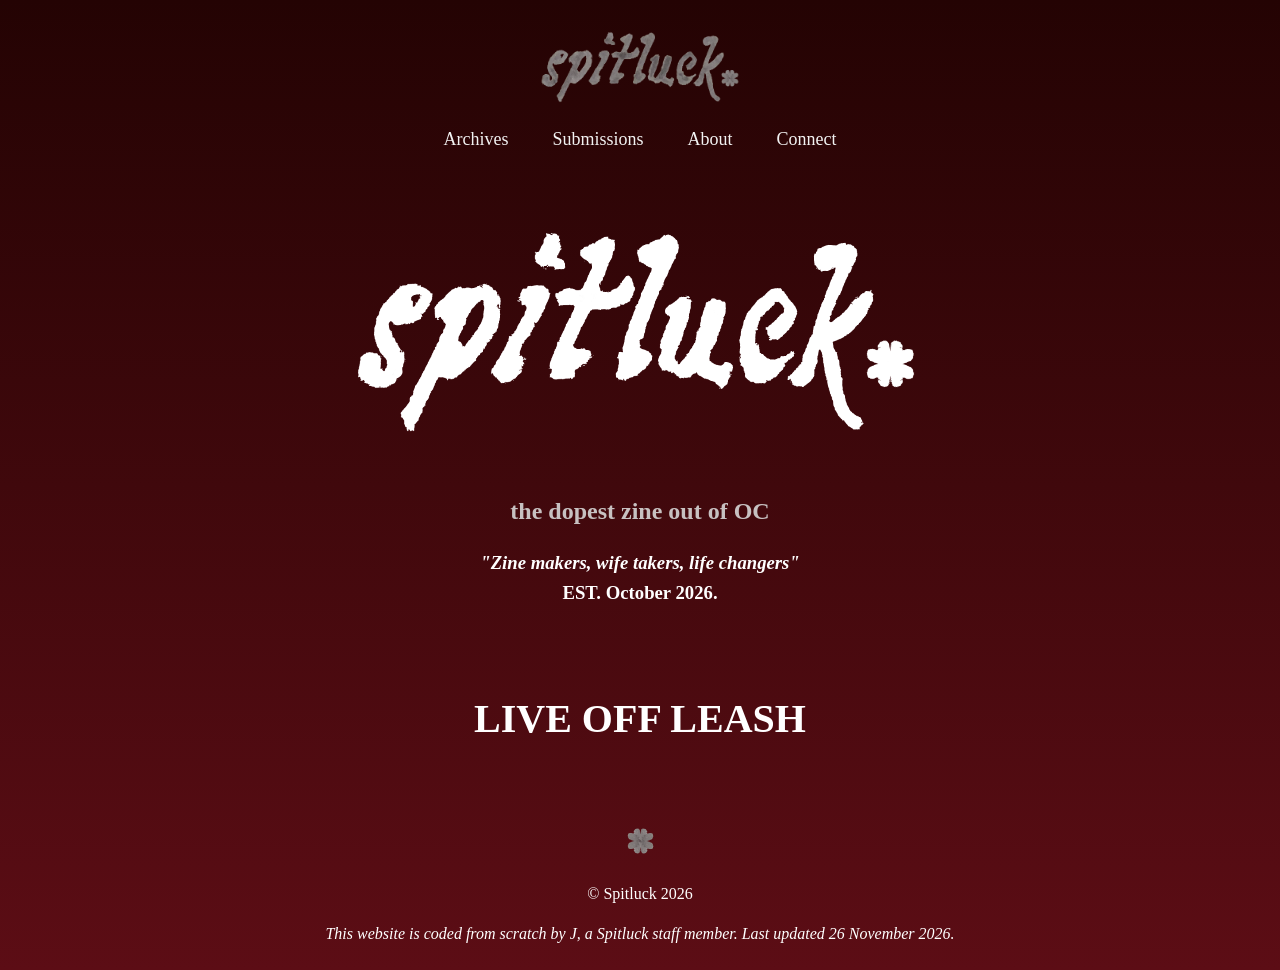
<file: index.html>
<!DOCTYPE html>
<html>

<head>
    <title> Home | Spitluck </title>
    <link rel="stylesheet" href="style.css" />
</head>

<div class="topnav">
<a href="index.html"> <img src="images/logo-gray-small.PNG" alt="banner-logo" class="banner-logo" width="200px"> </a> 
 <br> 
    <a href="archives.html">Archives</a>
    <a href="submissions.html">Submissions</a>
    <a href="about.html">About</a>
    <a href="connect.html">Connect</a>
</div>
<br>
<img src="images/logo-white-small.PNG" alt="home-logo" class="home-logo" width="600px">
<h2> the dopest zine out of OC</h2>
<h3><i>"Zine makers, wife takers, life changers"</i>
<br> EST. October 2026.</h3> 
<br> <h1>LIVE OFF LEASH</h1>
<br><br>

   <div class="bottom-ribon">
        <img src="images/clover-icon.png" alt="bottom-ribbon-clover" width="35px">
        <br>
        <p> © Spitluck 2026 <br>
            <i>This website is coded from scratch by J, a Spitluck staff member.
                Last updated 26 November 2026.
            </i> </p>
    </div>
</html>
</file>
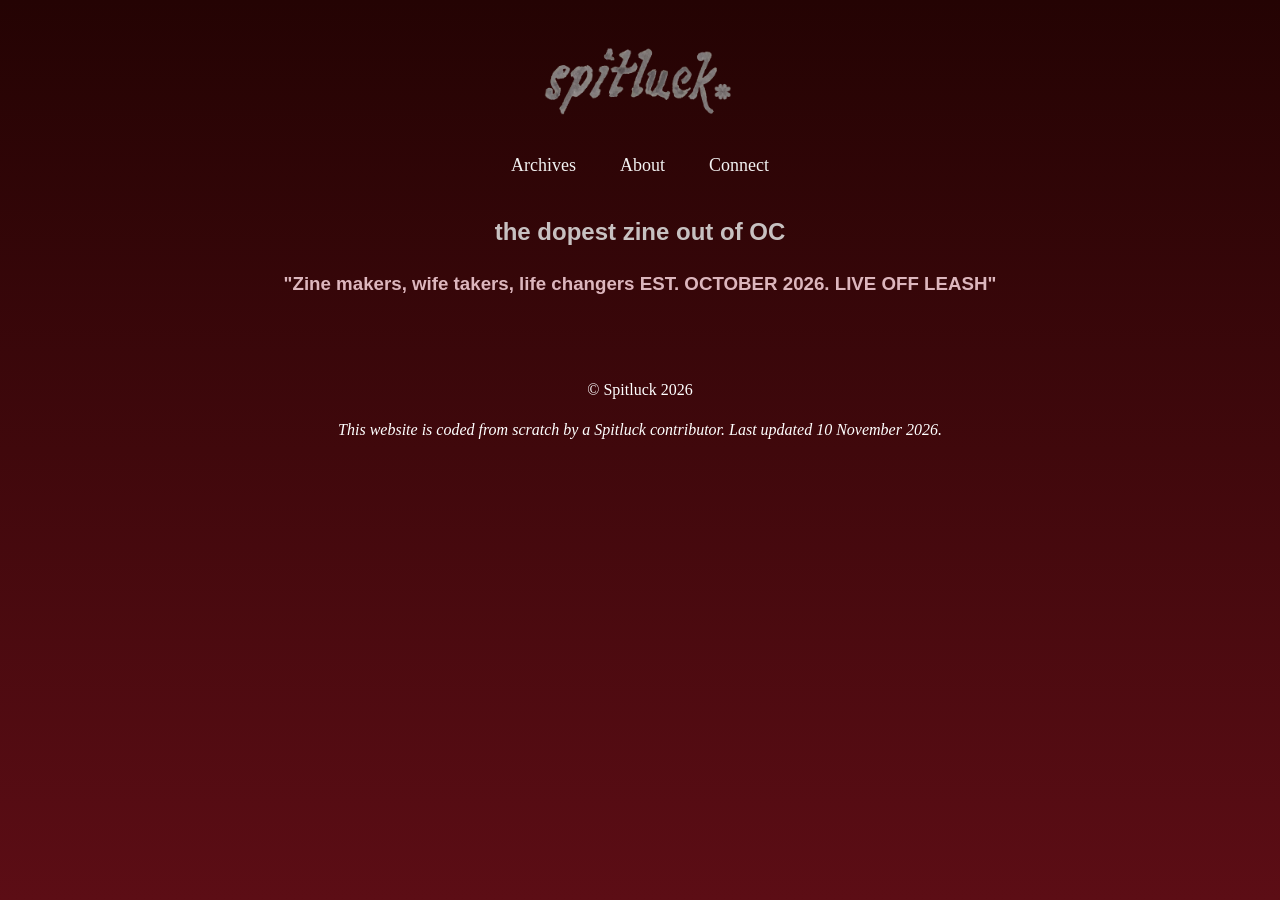
<file: spitluck/index.html>
<!DOCTYPE html>
<html>

<head>
    <title> Home | Spitluck </title>
    <link rel="stylesheet" href="style.css" />
</head>

<div class="topnav">
<a href="index.html"> <img src="images/logo-og.PNG" alt="banner-logo" width="200px"> </a> 
 <br> 
    <a href="archives.html">Archives</a>
    <a href="about.html">About</a>
    <a href="connect.html">Connect</a>
</div>
<br>
<h2> the dopest zine out of OC</h2>
<h3>"Zine makers, wife takers, life changers EST. OCTOBER 2026. LIVE OFF LEASH"</h3>
<br><br>

   <div class="bottom-ribbon">
        <p> © Spitluck 2026 <br>
            <i>This website is coded from scratch by a Spitluck contributor.
                Last updated 10 November 2026.
            </i> </p>
    </div>
</html>
</file>
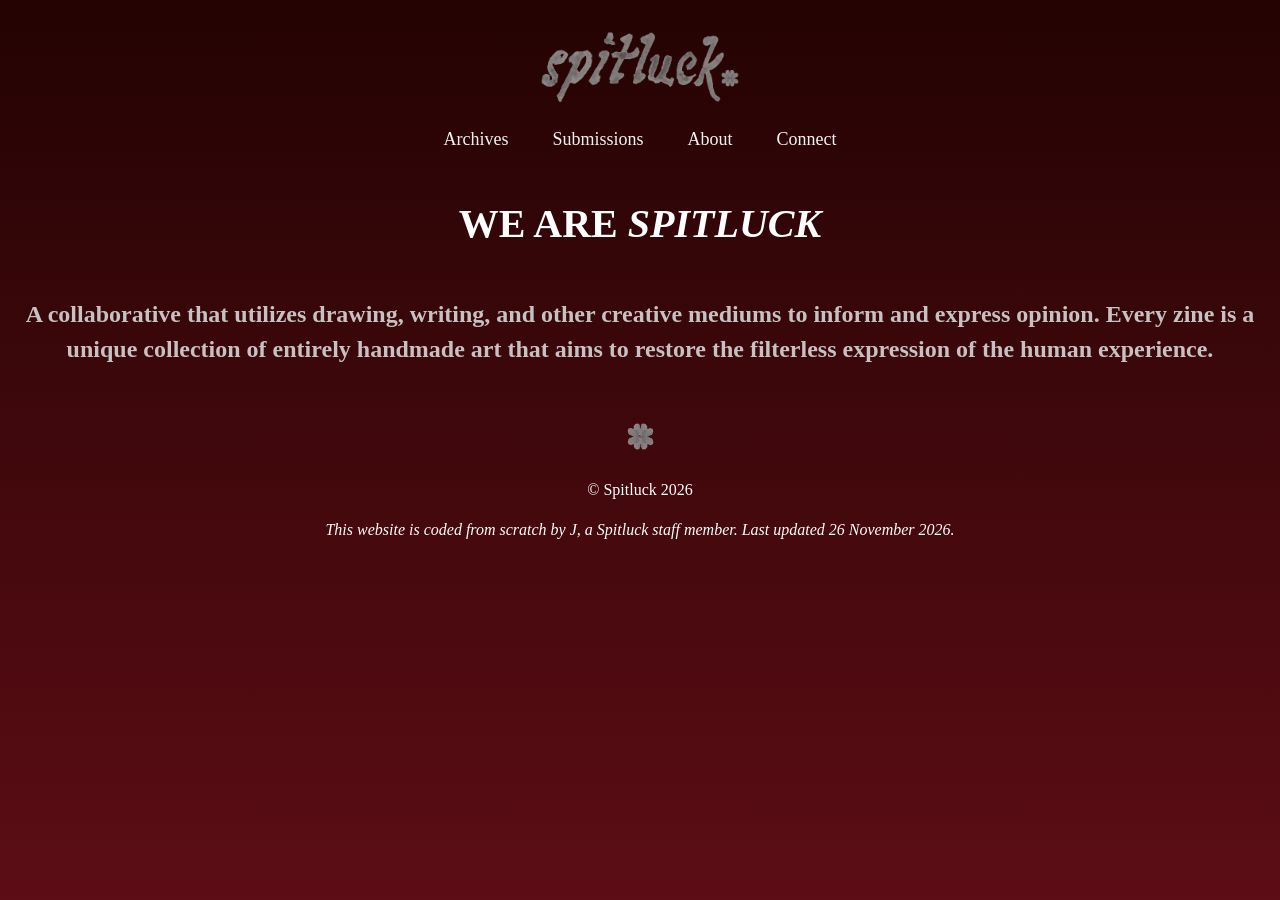
<file: about.html>
<!DOCTYPE html>
<html>

<head>
    <title> About | Spitluck </title>
    <link rel="stylesheet" href="style.css" />
</head>

<div class="topnav">
<a href="index.html"> <img src="images/logo-gray-small.PNG" alt="banner-logo" class="banner-logo" width="200px"> </a> 
 <br> 
    <a href="archives.html">Archives</a>
    <a href="submissions.html">Submissions</a>
    <a href="about.html">About</a>
    <a href="connect.html">Connect</a>
</div>

<h1> WE ARE <i>SPITLUCK</i></h1>
<h2> A collaborative that utilizes drawing, writing, and other creative mediums to inform and express opinion. Every zine is a unique collection of entirely handmade art that aims to restore the filterless expression of the human experience.   </h2>
<br> <br>
<div class="bottom-ribbon">
      <img src="images/clover-icon.png" alt="bottom-ribbon-clover" width="35px">
        <br>
        <p> © Spitluck 2026 <br>
            <i>This website is coded from scratch by J, a Spitluck staff member.
                Last updated 26 November 2026.
            </i> </p>
    </div>
</html>
</file>
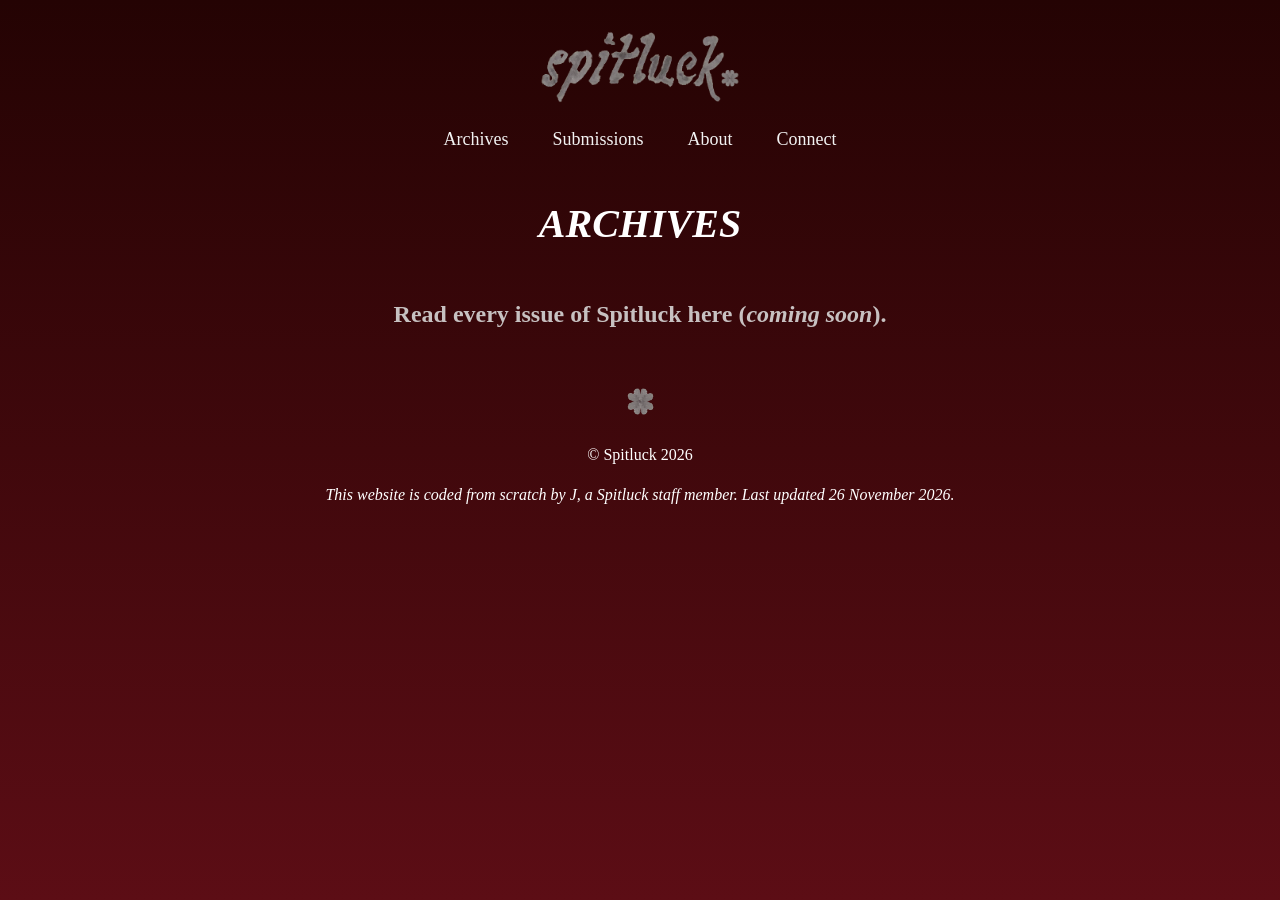
<file: archives.html>
<!DOCTYPE html>
<html>
<head>
    <title> Archives | Spitluck </title>
    <link rel="stylesheet" href="style.css" />
</head>

<div class="topnav">
<a href="index.html"> <img src="images/logo-gray-small.PNG" alt="banner-logo" class="banner-logo" width="200px"> </a> 
 <br> 
    <a href="archives.html">Archives</a>
    <a href="submissions.html">Submissions</a>
    <a href="about.html">About</a>
    <a href="connect.html">Connect</a>
</div>

<h1> <i> ARCHIVES </i> </h1> 
<h2> Read every issue of Spitluck here (<i>coming soon</i>). </h2>
<br><br>
 <div class="bottom-ribbon">
      <img src="images/clover-icon.png" alt="bottom-ribbon-clover" width="35px">
        <br>
        <p> © Spitluck 2026 <br>
            <i>This website is coded from scratch by J, a Spitluck staff member.
                Last updated 26 November 2026.
            </i> </p>
    </div>
</html>
</file>
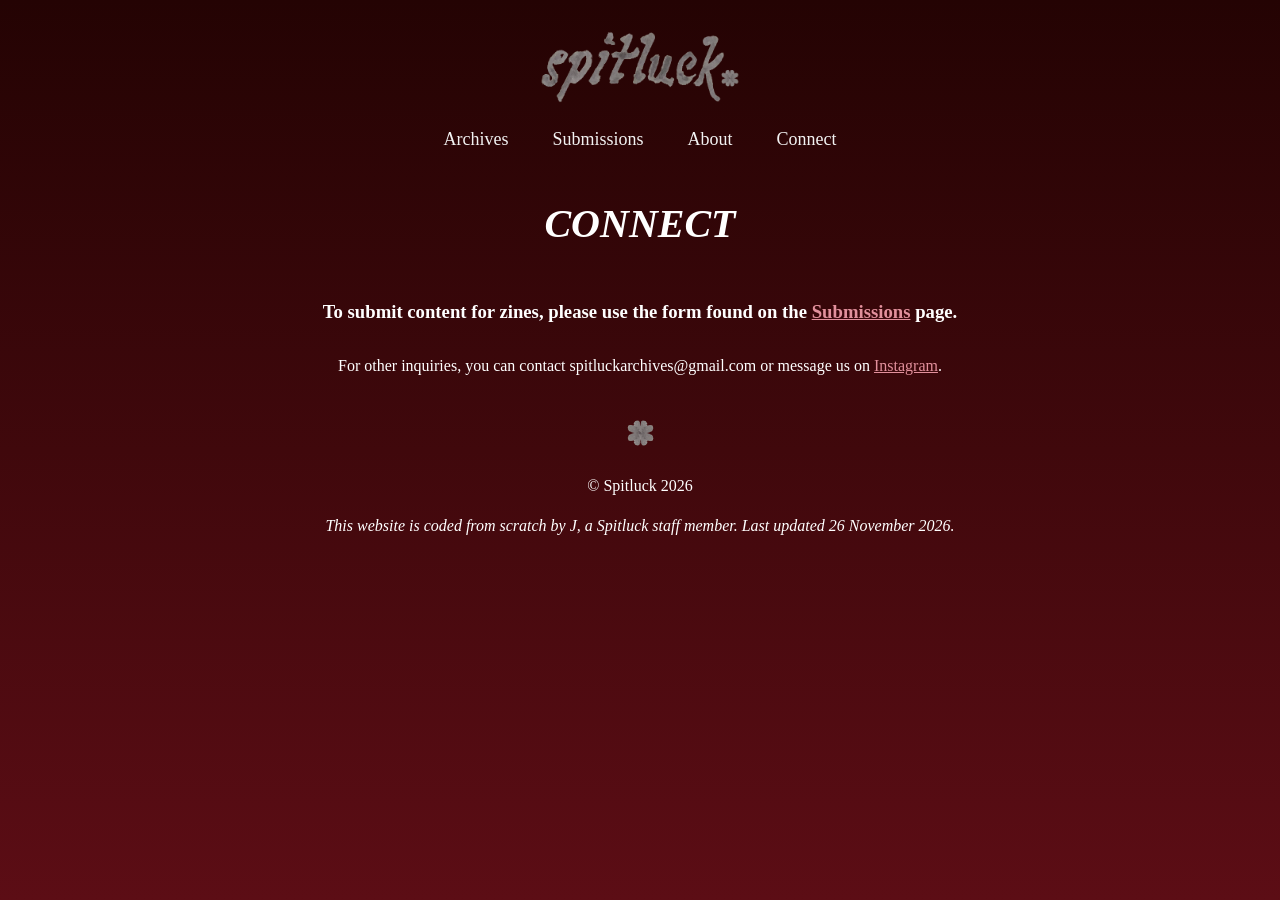
<file: connect.html>
<!DOCTYPE html>
<html>
<head>
    <title> Connect | Spitluck </title>
    <link rel="stylesheet" href="style.css" />
</head>

<div class="topnav">
<a href="index.html"> <img src="images/logo-gray-small.PNG" alt="banner-logo" class="banner-logo" width="200px"> </a> 
 <br> 
    <a href="archives.html">Archives</a>
    <a href="submissions.html">Submissions</a>
    <a href="about.html">About</a>
    <a href="connect.html">Connect</a>
</div>
<h1><i>CONNECT</i></h1>
<h3>To submit content for zines, please use the form found on the <a href="submissions.html">Submissions</a> page.</h3>

<p>For other inquiries, you can contact spitluckarchives@gmail.com or message us on <a href="https://www.instagram.com/spitluckarchives?utm_source=ig_web_button_share_sheet&srtk=ZDNlZDc0MzIxNw=="> Instagram</a>.</p>
<br>
 <div class="bottom-ribbon">
     <img src="images/clover-icon.png" alt="bottom-ribbon-clover" width="35px">
        <br>
        <p> © Spitluck 2026 <br>
            <i>This website is coded from scratch by J, a Spitluck staff member.
                Last updated 26 November 2026.
            </i> </p>
    </div>
</html>
</file>
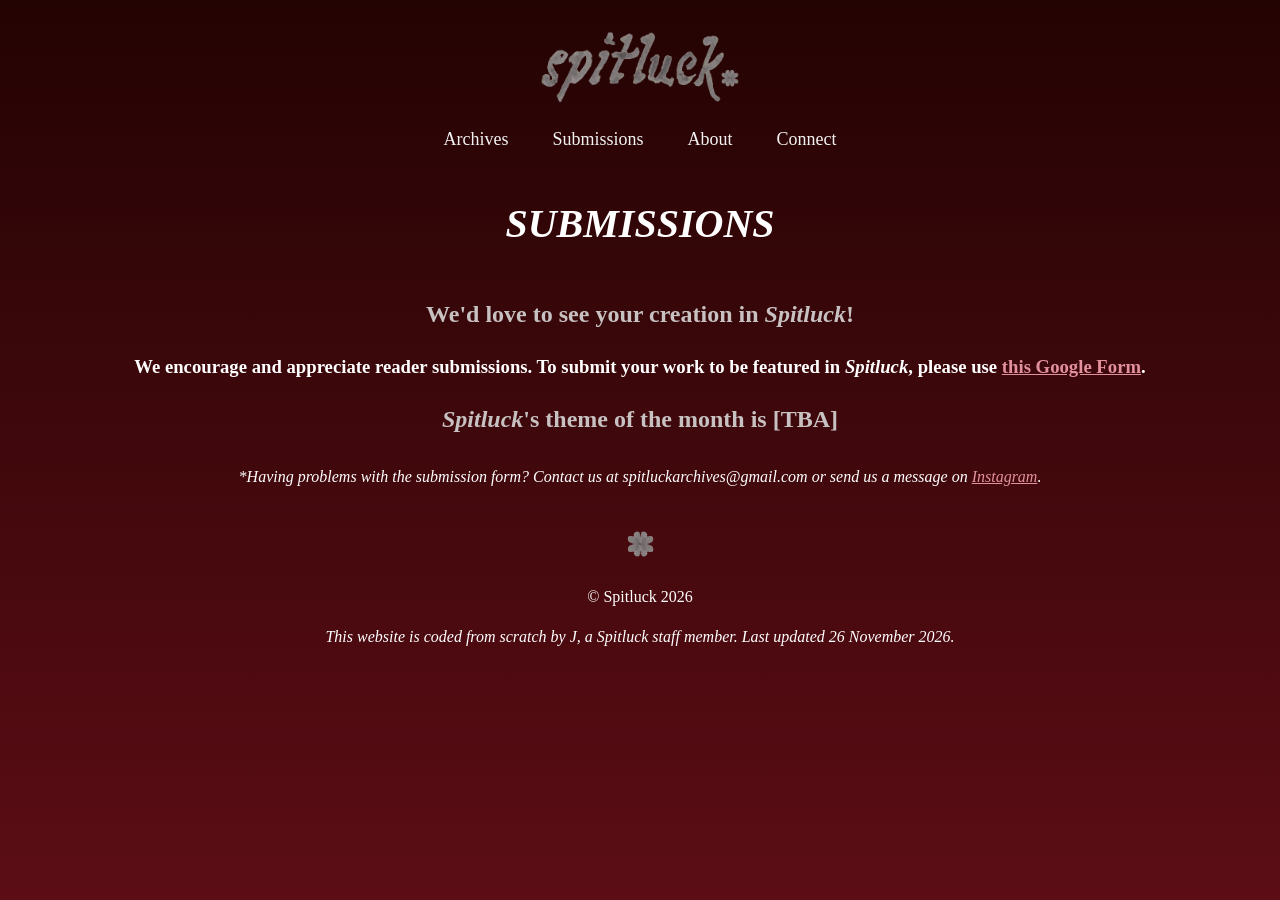
<file: submissions.html>
<!DOCTYPE html>
<html>

<head>
    <title> Submissions | Spitluck </title>
    <link rel="stylesheet" href="style.css" />
</head>

<div class="topnav">
<a href="index.html"> <img src="images/logo-gray-small.PNG" alt="banner-logo" class="banner-logo" width="200px"> </a> 
 <br> 
    <a href="archives.html">Archives</a>
    <a href="submissions.html">Submissions</a>
    <a href="about.html">About</a>
    <a href="connect.html">Connect</a>
</div>

<h1><i>SUBMISSIONS</i></h1>
<h2> We'd love to see your creation in <i> Spitluck</i>! </h2>

<h3> We encourage and appreciate reader submissions. To submit your work to be featured in <i> Spitluck</i>, please use 
    <a href=https://forms.gle/18Wm1Xdys4vhUH4o8>this Google Form</a>.</p></h3>
<h2> <i> Spitluck</i>'s theme of the month is [TBA]</h2>
<p><i>*Having problems with the submission form? Contact us at spitluckarchives@gmail.com or send us a message on <a href="https://www.instagram.com/spitluckarchives?utm_source=ig_web_button_share_sheet&srtk=ZDNlZDc0MzIxNw==">Instagram</a>.</i></p>
<br>
<div class="bottom-ribbon">
      <img src="images/clover-icon.png" alt="bottom-ribbon-clover" width="35px">
        <br>
        <p> © Spitluck 2026 <br>
            <i>This website is coded from scratch by J, a Spitluck staff member.
                Last updated 26 November 2026.
            </i> </p>
    </div>
</html>
</file>
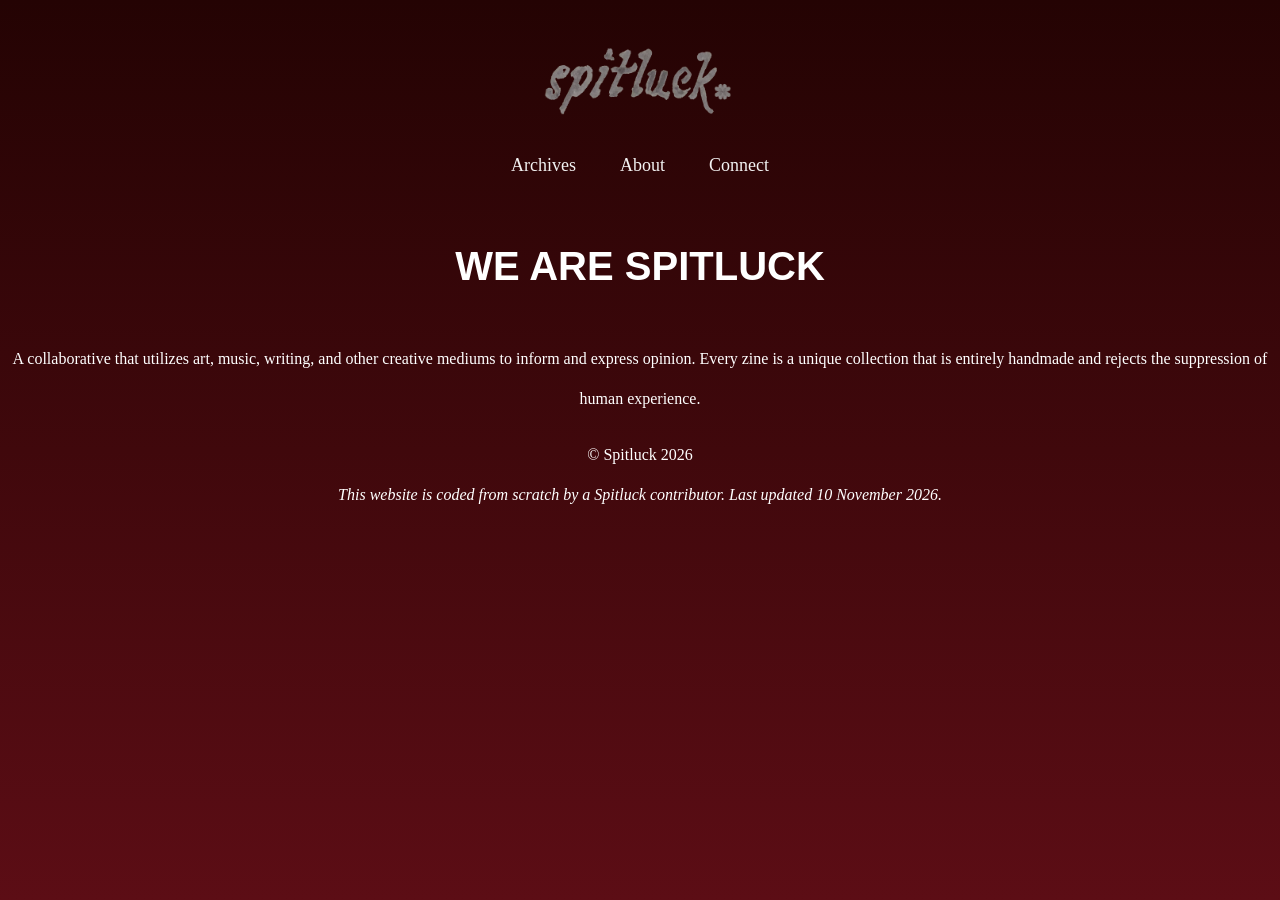
<file: spitluck/about.html>
<!DOCTYPE html>
<html>

<head>
    <title> About | Spitluck </title>
    <link rel="stylesheet" href="style.css" />
</head>

<div class="topnav">
<a href="index.html"> <img src="images/logo-og.PNG" alt="banner-logo" width="200px"> </a> 
 <br> 
    <a href="archives.html">Archives</a>
    <a href="about.html">About</a>
    <a href="connect.html">Connect</a>
</div>

<br>

<h1> WE ARE SPITLUCK</h1>
<p>A collaborative that utilizes art, music, writing, and other creative mediums to inform and express opinion. Every zine is a unique collection that is entirely handmade and rejects the suppression of human experience.  </p>
 <div class="bottom-ribbon">
        <p> © Spitluck 2026 <br>
            <i>This website is coded from scratch by a Spitluck contributor.
                Last updated 10 November 2026.
            </i> </p>
    </div>
</html>
</file>
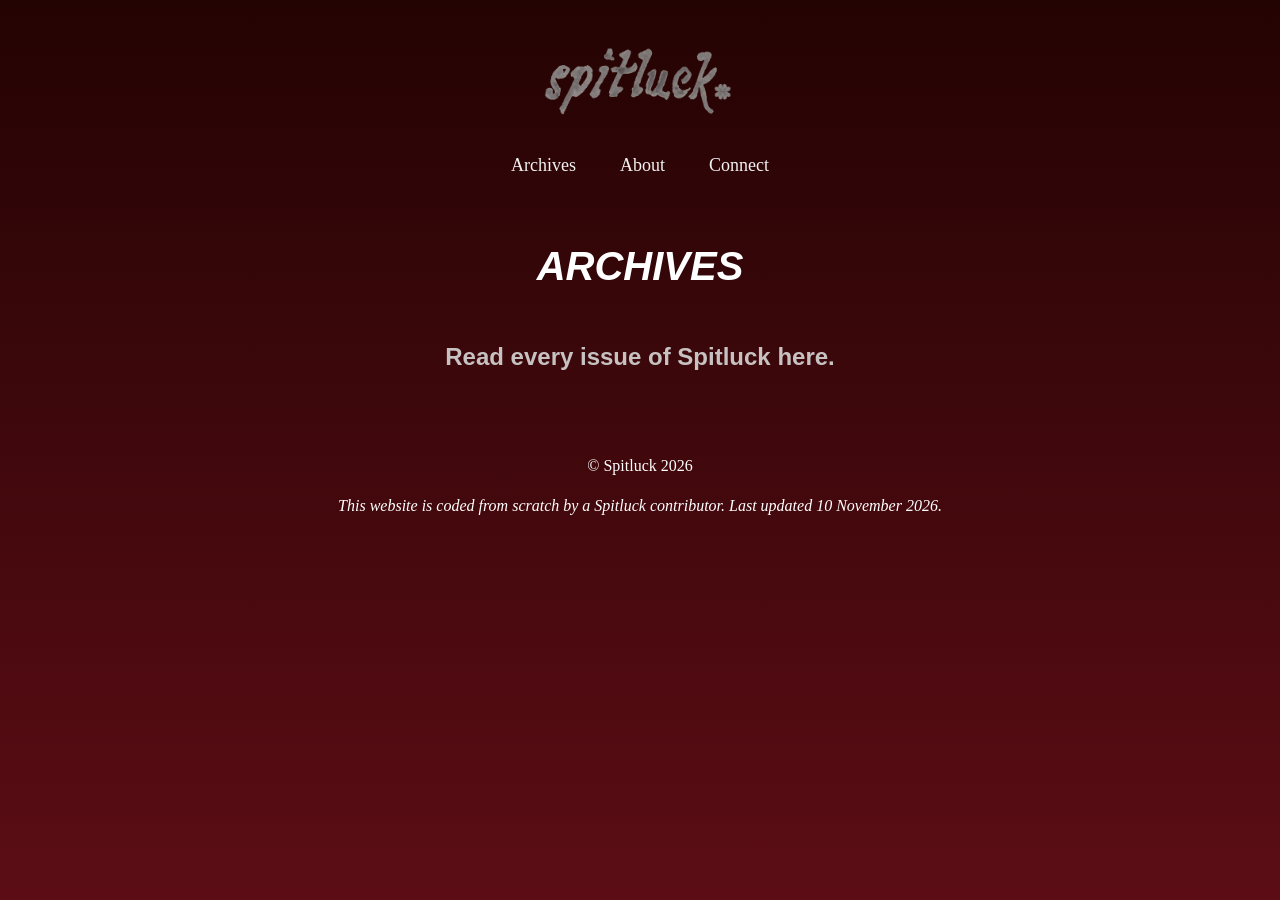
<file: spitluck/archives.html>
<!DOCTYPE html>
<html>
<head>
    <title> Archives | Spitluck </title>
    <link rel="stylesheet" href="style.css" />
</head>

<div class="topnav">
<a href="index.html"> <img src="images/logo-og.PNG" alt="banner-logo" width="200px"> </a> 
 <br> 
    <a href="archives.html">Archives</a>
    <a href="about.html">About</a>
    <a href="connect.html">Connect</a>
</div>
<br>
<h1> <i> ARCHIVES </i> </h1> 
<h2> Read every issue of Spitluck here. </h2>
<br><br>
 <div class="bottom-ribbon">
        <p> © Spitluck 2026 <br>
            <i>This website is coded from scratch by a Spitluck contributor.
                Last updated 10 November 2026.
            </i> </p>
    </div>
</html>
</file>
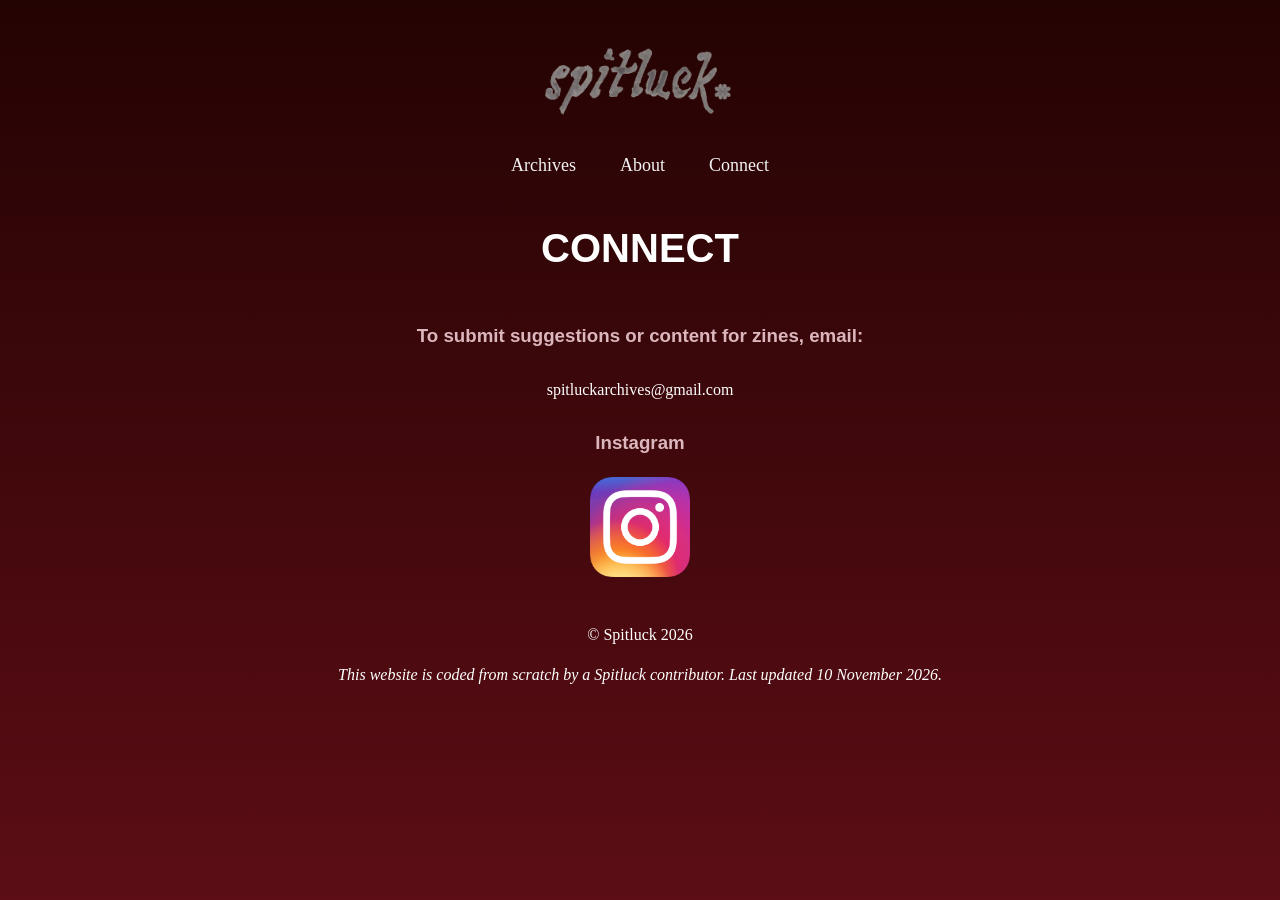
<file: spitluck/connect.html>
<!DOCTYPE html>
<html>
<head>
    <title> Connect | Spitluck </title>
    <link rel="stylesheet" href="style.css" />
</head>

<div class="topnav">
<a href="index.html"> <img src="images/logo-og.PNG" alt="banner-logo" width="200px"> </a> 
 <br> 
    <a href="archives.html">Archives</a>
    <a href="about.html">About</a>
    <a href="connect.html">Connect</a>
</div>
<h1>CONNECT</h1>
<h3>To submit suggestions or content for zines, email:</h3> <p>spitluckarchives@gmail.com</p>
<h3>Instagram</h3> <a href="https://www.instagram.com/spitluckarchives?utm_source=ig_web_button_share_sheet&srtk=ZDNlZDc0MzIxNw=="> <img src="images/Instagram_icon.png" class="Instagram_icon" width = 100px> </a>


<br><br>
 <div class="bottom-ribbon">
        <p> © Spitluck 2026 <br>
            <i>This website is coded from scratch by a Spitluck contributor.
                Last updated 10 November 2026.
            </i> </p>
    </div>
</html>
</file>
<file: style.css>
body {
  font-family: 'Times New Roman', Times, serif;
  font-style: oblique;
  background-color: #240311;
  background: linear-gradient(#240303, #5c0d15);
  min-height: 100vh;
  margin: 0;
  text-align: center;
}

title {
  color: #ffffff
}

h1 {
  color: #ffffff;
  font-family: 'Times New Roman', Times, serif;
  font-style: normal;
  text-decoration: none;
  margin-block: 50px;
  font-size: 40px;
}

h2 {
  color: #c7c1c1;
  font-family: 'Times New Roman', Times, serif;
  font-style: normal;
  text-decoration: none;
  line-height: 35px;
}

h3 {
  color: #ffffff;
  font-family: serif;
  font-style: normal;
  line-height: 30px;
}

p {
  color: #ffffff;
  font-family: 'Times New Roman', Times, serif;
  font-style: normal;
  line-height: 40px;
}

a {
  color: rgb(226, 144, 156);
}

/* Style the links inside the navigation bar */
.topnav a {
  float: center;
  color: #f2f2f2;
  font-style: normal;
  padding: 10px 20px;
  text-decoration: none;
  font-size: 18px;
}

.banner-logo {
  align-self: center;
  margin-block: 20px;
  margin-top: 30px;
}

.home-logo {
  margin-block: 28px;
  margin-top: 50px;
}
</file>
<file: spitluck/style.css>
body {
  font-family: 'Times New Roman', Times, serif;
  font-style: oblique;
  background-color: #240311;
  background: linear-gradient(#240303, #5c0d15);
  min-height: 100vh;
  margin: 0;
  text-align: center;
}

title {
  color: #ffffff
}

h1 {
  color: #ffffff;
  font-family: sans-serif;
  font-style: normal;
  text-decoration: none;
  margin-block: 50px;
  font-size: 40px;
}

h2 {
  color: #c7c1c1;
  font-family: sans-serif;
  font-style: normal;
  text-decoration: none;
  line-height: 35px;
}

h3 {
  color: #dcb6bd;
  font-family: sans-serif;
  font-style: normal;
  line-height: 30px;
}

p {
  color: #ffffff;
  font-family: 'Times New Roman', Times, serif;
  font-style: normal;
  line-height: 40px;
}

/* Style the links inside the navigation bar */
.topnav a {
  float: center;
  color: #f2f2f2;
  font-style: normal;
  padding: 10px 20px;
  text-decoration: none;
  font-size: 18px;
}

.banner-logo {
  align-self: center;
}
</file>
